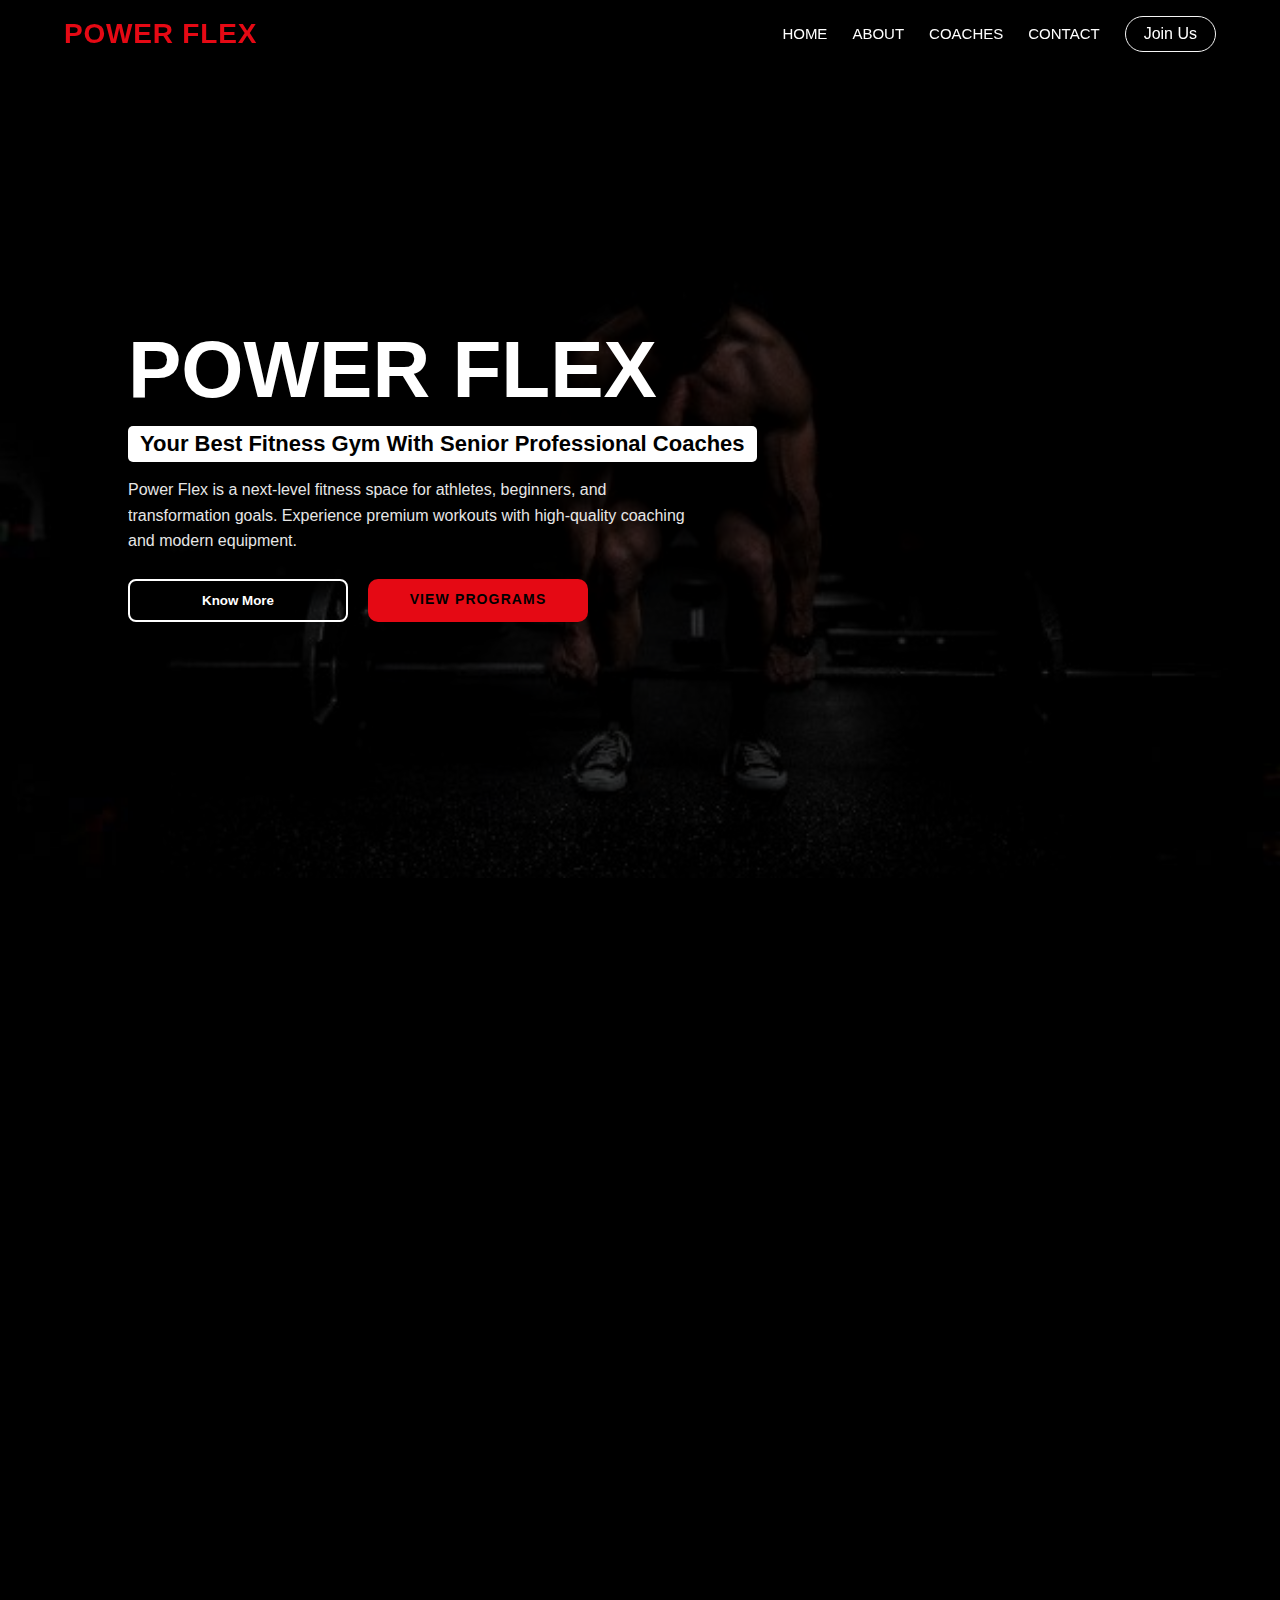
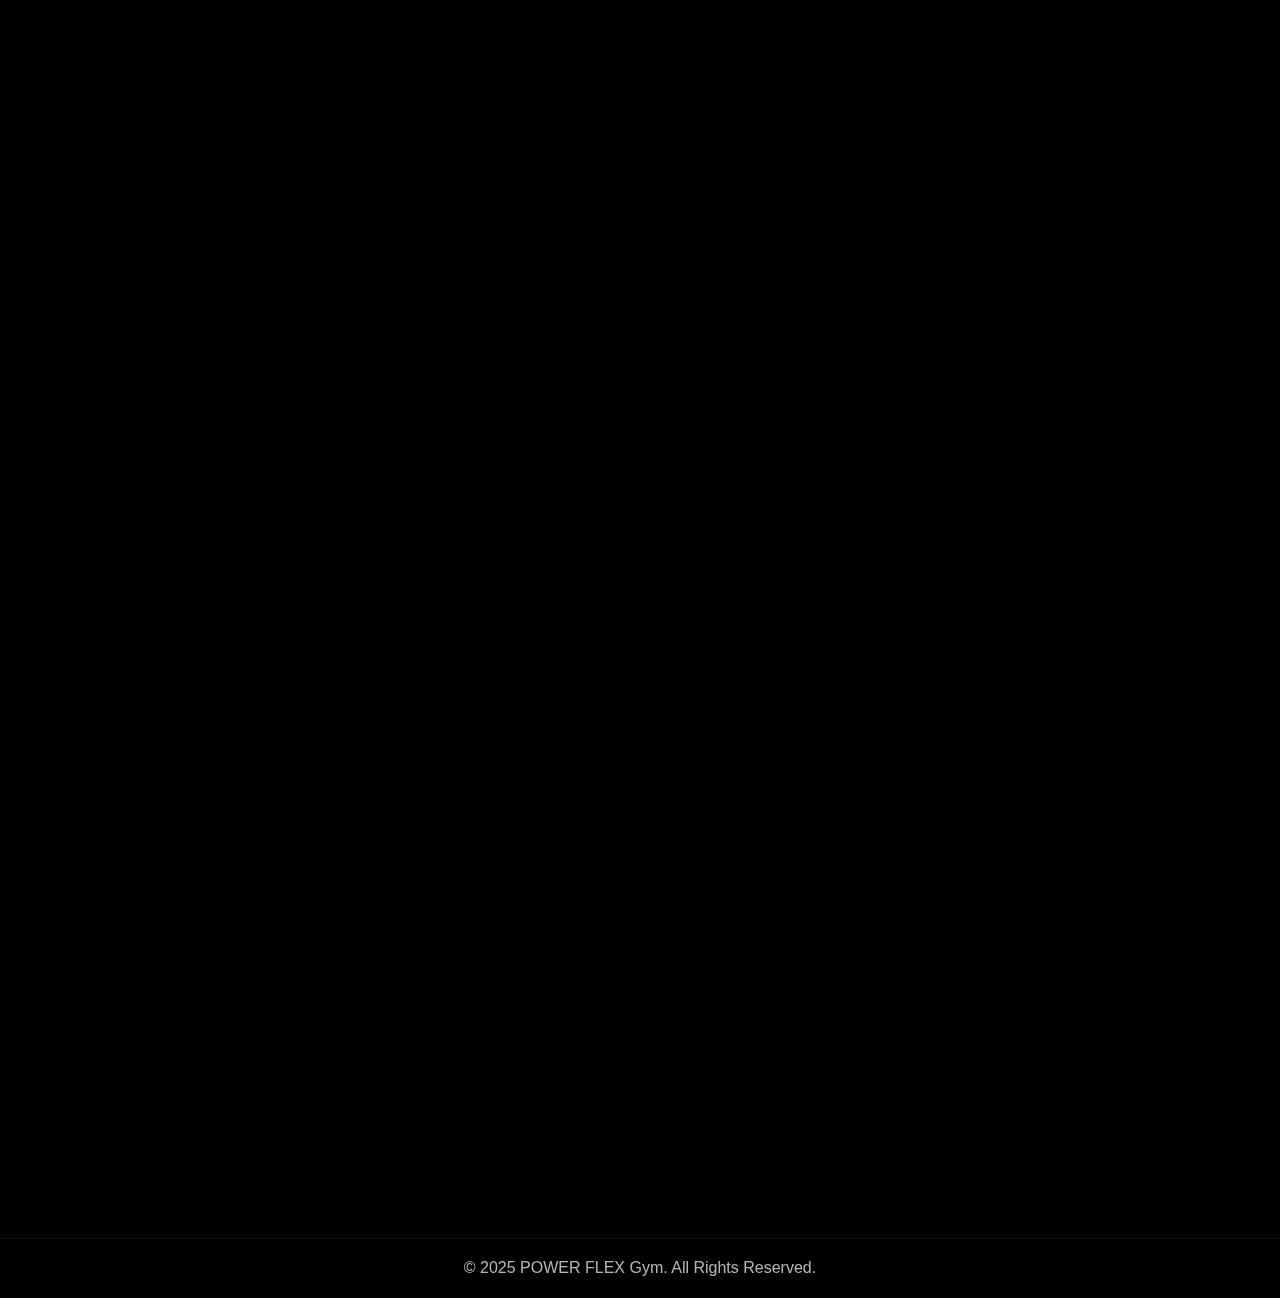
<file: index.html>
<!DOCTYPE html>
<html lang="en">
<head>
    <meta charset="UTF-8">
    <meta name="viewport" content="width=device-width, initial-scale=1.0">
    <title>POWER FLEX – Premium Fitness Gym</title>

    <meta name="description" content="Power Flex Gym – Professional trainers, personalized workout plans, modern equipment, and premium fitness experience.">

    <link rel="stylesheet" href="style.css">
</head>

<body>

    <!-- NAVBAR -->
    <header>
        <nav class="navbar">

            <!-- Mobile Menu -->
            <div class="navSlide" onclick="toggleMenu()">
                <div class="box">
                    <div class="line"></div>
                    <div class="line"></div>
                    <div class="line"></div>
                </div>
            </div>

            <span class="logo">POWER FLEX</span>

            <ul class="navLinks">
                <li><a class="nava" href="#home">HOME</a></li>
                <li><a class="nava" href="#about">ABOUT</a></li>
                <li><a class="nava" href="#coaches">COACHES</a></li>
                <li><a class="nava" href="#contact">CONTACT</a></li>
                <li><a href="join.html" class="pf-join-btn-nav ">Join Us</a></li>
            </ul>

        </nav>
    </header>

    <!-- HERO -->
    <section id="home" class="heroSec">
        <div class="overlay"></div>
        <div class="hero">
            
            <h1 class="heroh1">POWER FLEX</h1>
            <h3>Your Best Fitness Gym With Senior Professional Coaches</h3>
            <p>Power Flex is a next-level fitness space for athletes, beginners, and transformation goals. Experience premium workouts with high-quality coaching and modern equipment.</p>

            <div class="heroBtnCont">
                <button class="heroBtn">Know More</button>
                <a href="programs.html" class="pf-btn-primary heroBtn">View Programs</a>
            </div>
        </div>
    </section>

    <!-- FEATURES -->
    <section class="features reveal">
        <div class="featuresCont">
            <div class="feature">12+ <span class="featureTxt">Years Of Service</span></div>
            <div class="feature">15+ <span class="featureTxt">Trainers</span></div>
            <div class="feature">878+ <span class="featureTxt">Members</span></div>
            <div class="feature">98% <span class="featureTxt">Satisfaction</span></div>
        </div>
    </section>

    <!-- ABOUT -->
    <section id="about" class="aboutSec reveal">
        <div class="aboutCont bigAbout">

            <div class="aboutText">
                <h2>About Us</h2>

                <p class="aboutLarge">
                    Power Flex is a premium, transformation-focused fitness space designed
                    for people who want real and long-lasting results. Our workouts combine
                    science-backed training, modern equipment, and an energetic atmosphere.
                </p>

                <p class="aboutLarge">
                    We focus on strength training, conditioning, fat loss programs, muscle building,
                    functional training, and athletic performance. Every member receives 
                    personalized guidance, ensuring visible results week by week.
                </p>

                <p class="aboutSmall">
                    Our facility includes advanced machines, a free-weight zone, CrossFit turf,
                    cardio deck, mobility & stretching area, HIIT space, and private coaching rooms.
                    Power Flex was built for your transformation, physically and mentally.
                </p>
            </div>

            <div class="aboutImg bigAboutImg">
                <img  src="./gymAssets/sushil-ghimire-5UbIqV58CW8-unsplash.jpg" alt="Gym Image">
                <img  src="./gymAssets/Screenshot_20251114_110328.jpg" alt="Gym Image">
            </div>
        </div>
    </section>


    <!-- COACHES -->
    <section id="coaches" class="coachesSec reveal">
        <h2 class="secTitle">Meet Our Coaches</h2>

        <div class="coachesCont">
            <div class="coachCard">
                <img src="./gymAssets/flex.jpg" alt="Coach">
                <h3>John Smith</h3>
                <p>Strength & Conditioning Coach</p>
            </div>

            <div class="coachCard">
                <img src="./gymAssets/backpose.jpg" alt="Coach">
                <h3>Lee</h3>
                <p>Transformation Specialist</p>
            </div>

            <div class="coachCard">
                <img src="./gymAssets/anastase-maragos-7kEpUPB8vNk-unsplash.jpg" alt="Coach">
                <h3>Johan</h3>
                <p>CrossFit & HIIT Expert</p>
            </div>
        </div>
    </section>

    <!-- CONTACT -->
    <section id="contact" class="contactSec reveal">
        <h2>Contact Us</h2>

        <div class="contactCont">
            <form class="contactForm">
                <input type="text" placeholder="Your Name">
                <input type="email" placeholder="Your Email">
                <textarea placeholder="Your Message"></textarea>
                <button class="contactBtn">Send Message</button>
            </form>

            <div class="contactInfo">
                
                <p><strong>Location:</strong> Power Flex Gym, Pondicherry,India</p>
                <p><strong>Email:</strong> support@powerflex.com</p>
                <p><strong>Phone:</strong> +91 9876543210</p>
            </div>
        </div>
    </section>

    <!-- FOOTER -->
    <footer class="footer">
        <p>© 2025 POWER FLEX Gym. All Rights Reserved.</p>
    </footer>

<script>
function toggleMenu() {
    document.querySelector(".navLinks").classList.toggle("active");
}
document.querySelector(".navLinks").addEventListener('mouseleave',()=>document.querySelector(".navLinks").classList.remove("active"))

// Scroll Animation
function reveal() {
    let reveals = document.querySelectorAll(".reveal");
    for (let i = 0; i < reveals.length; i++) {
        let windowHeight = window.innerHeight;
        let elementTop = reveals[i].getBoundingClientRect().top;
        if (elementTop < windowHeight - 100) {
            reveals[i].classList.add("active");
        }
    }
}
window.addEventListener("scroll", reveal);
</script>

</body>
</html>
</file>
<file: style.css>
:root {
    --primary: #000;
    --secondary: #121212;
    --accent: #e50914;
    --text: #ffffff;
    --text-muted: #cfcfcf;

    --glass-bg: rgba(255, 255, 255, 0.07);
    --glass-border: rgba(255, 255, 255, 0.15);
}

/* ------------------------------ */
/* RESET */
/* ------------------------------ */
* {
    margin: 0;
    padding: 0;
    box-sizing: border-box;
    font-family: "Poppins", sans-serif;
    color: var(--text);
}

body {
    background-color: var(--primary);
    overflow-x: hidden;
}

/* ------------------------------ */
/* HEADER */
/* ------------------------------ */
header {
    position: sticky;
    top: 0;
    width: 100%;
    background: rgba(0, 0, 0, 0.6);
    backdrop-filter: blur(10px);
    z-index: 50;
    animation: fadeDown 0.8s ease forwards;
}

@keyframes fadeDown {
    from { opacity: 0; transform: translateY(-20px); }
    to { opacity: 1; transform: translateY(0); }
}

.navbar {
    width: 90%;
    margin: auto;
    padding: 16px 0;
    display: flex;
    justify-content: space-between;
    align-items: center;
}

/* LOGO */
.logo {
    color: var(--accent);
    font-size: 28px;
    font-weight: 700;
    letter-spacing: .8px;
}

/* NAVIGATION */
.navLinks {
    display: flex;
    list-style: none;
    align-items: center;
    gap: 25px;
}

.nava {
    text-decoration: none;
    font-size: 15px;
    font-weight: 500;
    transition: 0.3s;
}

.nava:hover {
    color: var(--accent);
    letter-spacing: .5px;
    font-weight: 500;
}


/* ------------------------------ */
/* MOBILE MENU */
/* ------------------------------ */
.navSlide {
    display: none;
    cursor: pointer;
}

.navSlide .box {
    width: 28px;
}

.navSlide .line {
    width: 100%;
    height: 3px;
    background: white;
    margin: 6px 0;
    border-radius: 5px;
}
.overlay{
    display: none;
}
/* MOBILE */

@media (max-width: 820px) {

    body {
        overflow-x:hidden ;
    }
    .navLinks {
        position: fixed;
        left: -100%;
        top: 70px;
        width: 60%;
        height: 100vh;
        background: rgba(0, 0, 0, 0.952);backdrop-filter: blur(10px);
        flex-direction: column;
        padding-top: 50px;
        transition: .4s ease;
    }

    .navLinks.active {
        left: 0;
    }
    .navBtn{
        display: none
    }

    .navSlide {
        display: block;
        margin-left: 5%;
    }
    .navbar{
        width: 100%;
    }

    .logo {
        font-size: 20px;
        margin-right: 2%;
    }

    .navLinks {
        padding-top: 100px;
    }
}

/* ------------------------------ */
/* HERO SECTION */
/* ------------------------------ */
.heroSec {
    background-image: url(./gymAssets/anastase-maragos-9dzWZQWZMdE-unsplash.jpg);
    height: 90vh;
    background-size: cover;
    background-position: center;
}

.hero {
    width: 80%;
    height: 100%;
    margin: auto;
    display: flex;
    flex-direction: column;
    justify-content: center;
    background: rgba(0, 0, 0, 0.76);
}

.heroh1 {
    font-size: 5rem;
    font-weight: 800;
    margin-bottom: 10px;
    animation: fadeUp 1.2s ease forwards;
}

@keyframes fadeUp {
    from { opacity:0; transform: translateY(40px); }
    to { opacity:1; transform: translateY(0); }
}

.hero h3 {
    font-size: 22px;
    width: fit-content;
    padding: 5px 12px;
    background: white;
    color: black;
    border-radius: 5px;
    animation: fadeUp 1.6s ease forwards;
}

.hero p {
    width: 55%;
    margin-top: 15px;
    line-height: 1.6;
    opacity: .9;
    animation: fadeUp 2s ease forwards;
}

.heroBtnCont {
    margin-top: 25px;
    display: flex;
    gap: 20px;
}

.heroBtn {
    width: 220px;
    padding: 12px;
    border-radius: 8px;
    border: 2px solid white;
    background: transparent;
    font-weight: 600;
    transition: .3s ease;
}

.heroBtn:hover {
    transform: scale(1.08);
    background: var(--accent);
    border-color: var(--accent);
}

/* MOBILE HERO */

@media(max-width: 820px){
    .heroSec{
        background-image: url(./gymAssets/Screenshot_20251114_110328.jpg);
        position: relative;
        height:80vh;
    }
    .hero{
        justify-content: end;
        width: 100%;
        padding: 5%;
        background-image: linear-gradient(20deg,black 30%,transparent)
    }
    .heroh1{ 
        font-size: 2.4rem;
        margin-bottom: 6%;
    }
    .overlay{
        display: flex;
        position: absolute;
        top: 0;
        left: 0;
        width: 100%;
        height: 20vh;
        background-image: linear-gradient(to top , transparent,black);
    }

    .hero h3 {
        margin-bottom: 5%;
        background-color: rgba(255, 255, 255, 0.151);
        color: rgba(192, 192, 192, 0.623);
        font-size: 1.06rem;
    }
    .hero p{ width: 95%;font-size: medium;margin: 0 auto;opacity: 0.5;color: var(--text-muted);}
    .heroBtn{ width: 160px;margin-bottom: 5%; }
}

/* ------------------------------ */
/* FEATURES SECTION */
/* ------------------------------ */
.features {
    padding: 4% 0;
    background: #000;
}

.featuresCont {
    width: 80%;
    margin: auto;
    display: flex;
    justify-content: space-between;
    gap: 20px;
}

.feature {
    width: 25%;
    padding: 25px;
    color: var(--accent);
    background: var(--glass-bg);
    border: 1px solid var(--glass-border);
    border-radius: 12px;
    font-size: 32px;
    font-weight: 700;
    text-align: center;
    backdrop-filter: blur(6px);
    transition: 0.3s ease;
}

.feature:hover {
    transform: translateY(-10px);
    box-shadow: 0 0 18px rgba(255,255,255,0.2);
}

.featureTxt {
    font-size: 14px;
    color: var(--text-muted);
    margin-top: 5px;
}

@media(max-width: 820px){
    .featuresCont {
        flex-wrap: wrap;
        justify-content: center;
    }

    .feature {
        width: 45%;
        margin-bottom: 15px;
        display: flex;
        justify-content: center;
        align-items: center;
        gap: 5%;
    }
}

@media(max-width: 500px){
    .feature {
        width: 100%;
    }
}

/* simple fade reveal */
.reveal {opacity: 0; transform: translateY(60px); transition: 1s;}
.reveal.active {opacity: 1; transform: translateY(0);}

/* BIG ABOUT SECTION */
.bigAbout {
    width: 100%;
    max-width: 1500px;
    display: flex;
    gap: 70px;
    margin-top: 5%;
    padding: 0 20px;
}

.bigAboutImg img {
    width: 520px;
    height: 70vh;
    object-fit: cover;
    border-radius: 14px;
}

.aboutText h2 {
    font-size:3rem;
    margin-bottom: 2%;
}

.aboutLarge {
    font-size: 1.2rem;
    line-height: 1.85;
    margin-bottom: 22px;
    opacity: .95;
    margin-left:5%;
}

.aboutSmall {
    font-size: 1.15rem;
    opacity: .82;
    margin-left: 2%;
    line-height: 1.7;
}
.aboutImg {
    height: 50%;
    width: 100%;
    left: 0;
    position: absolute;
    top: 0;
    z-index: -2;
    display: flex;
    flex-direction: column;
    justify-content: space-around;
}
.bigAboutImg img {
    width: 100%;
    height: 100%;
    
}
.bigAbout{
    background-color: rgba(0, 0, 0, 0.863);
}



/* Mobile */
@media(max-width: 600px){
    .bigAbout {
        flex-direction: column;
        gap: 35px;
        position: relative;
        
    }
    .aboutImg {
        width: 100%;
        height: 100%;
        left: 0;
        position: absolute;
        top: 0;
        z-index: -2;
        display: flex;
        flex-direction: column;
        justify-content: space-around;
    }
    .bigAboutImg img {
        width: 100%;
        height: 100%;
        
    }
    .aboutText {
        width: 100%;
    }
    .aboutText h2{
        font-size: 2rem;
        margin-bottom: 5%;
    }
    .bigAbout{
        background-color: rgba(0, 0, 0, 0.863);
        width: 100%;
    }

    .aboutLarge {
        font-size: 1.08rem;
    }
}
@media (min-width:335px) {
    .aboutImg {
        height: 60%;
    }
}
@media (min-width:366px) {
    .aboutImg {
        height:50%;
    }
}



/* Coaches */
.coachesSec {
    padding: 5% 0;
    text-align: center;
    margin-top: 5%;
}
.secTitle {
    font-size: 40px;
    margin-bottom: 40px;
}
.coachesCont {
    display: flex;
    justify-content: center;
    gap: 30px;
    flex-wrap: wrap;
}
.coachCard {
    width: 260px;
    padding: 20px;
    height: fit-content;
    background: var(--glass-bg);
    border-radius: 12px;
    border: 1px solid var(--glass-border);
    backdrop-filter: blur(6px);
    transition: .3s;
}
.coachCard:hover {
    transform: translateY(-10px);
}
.coachCard img {
    width: 100%;
    border-radius: 12px;
    margin-bottom: 15px;
}
.coachCard h3 {
    font-size: 20px;
}
.coachCard p {
    opacity: .8;
}

/* Contact */
.contactSec {
    padding: 5% 0;
    margin-top: 5%;
    text-align: center;
}
.contactCont {
    width: 80%;
    margin: auto;
    display: flex;
    justify-content: space-between;
    gap: 40px;
}
.contactSec h2 {
    margin-bottom: 5%;
}
.contactForm {
    display: flex;
    flex-direction: column;
    gap: 15px;
    width: 50%;
}
.contactForm input,
.contactForm textarea {
    background: rgba(255,255,255,0.1);
    border: none;
    padding: 20px;
    border-radius: 8px;
    outline: none;
}
.contactForm textarea {
    height: 120px;
}
.contactBtn {
    padding: 12px;
    background: var(--accent);
    border: none;
    border-radius: 8px;
    cursor: pointer;
    font-weight: 600;
}
.contactInfo {
    border: 2px solid white;
    padding: 5%;
    background-color: var(--secondary);
    width:50%;
    height: fit-content;
    margin: auto 0;
    border-radius:15px;
    line-height:1.5;
}

/* responsive */
@media(max-width:820px) {
    .contactCont {flex-direction: column;margin-top: 10%;}
    .contactForm {width: 100%;}
    .contactSec h2 {
     margin-bottom: 10%;

    }
    .coachesSec {
     margin-top: 10%;
    }
    .contactInfo{
        width: 100%;
    }
}

/* Footer */
.footer {
    padding: 20px;
    text-align: center;
    border-top: 1px solid rgba(255,255,255,0.1);
    opacity: .7;
}






/* HEADER / NAV */
.pf-header {
    position: sticky;
    top: 0;
    z-index: 50;
    display: flex;
    align-items: center;
    justify-content: space-between;
    padding: 18px 8%;
    background: rgba(0, 0, 0, 0.9);
    border-bottom: 1px solid #222;
}

.pf-logo {
    font-weight: 700;
    letter-spacing: 2px;
    font-size: 20px;
    color: #ff1f1f;
}

.pf-nav {
    display: flex;
    gap: 24px;
    align-items: center;
    font-size: 14px;
}

.pf-nav a {
    text-decoration: none;
    color: #f5f5f5;
    letter-spacing: 0.07em;
    font-weight: 400;
    text-transform: uppercase;
}

.pf-nav a:hover,
.pf-nav a.active-nav {
    color: #ffffff;
}

.pf-join-btn-nav {
    display: block;
    text-decoration: none;
    padding: 8px 18px;
    border-radius: 999px;
    border: 1px solid #f5f5f5;
    transition: 0.5s ease;
}

.pf-join-btn-nav:hover {
    background: #ff1f1f;
    color: #000000;
    border-color: #ff1f1f;
}

/* HERO SECTIONS */
.pf-hero {
    padding: 80px 8% 60px;
    background: radial-gradient(circle at top left, #222, #000);
}

.programs-hero {
    background-image: linear-gradient(to bottom, rgba(0,0,0,0.9), rgba(0,0,0,1)), url("gym-bg-programs.jpg");
    background-size: cover;
    background-position: center;
}

.join-hero {
    background-image: linear-gradient(to bottom, rgba(0,0,0,0.9), rgba(0,0,0,1)), url("gym-bg-join.jpg");
    background-size: cover;
    background-position: center;
}

.pf-hero-content {
    max-width: 650px;
}

.pf-hero-content h1 {
    font-size: 40px;
    font-weight: 700;
    margin-bottom: 12px;
}

.pf-hero-content p {
    font-size: 15px;
    color: #d0d0d0;
}

/* SECTIONS */
.pf-section {
    padding: 50px 8% 70px;
}

.pf-section h2 {
    font-size: 28px;
    margin-bottom: 8px;
}

.pf-section-sub {
    color: #b0b0b0;
    font-size: 14px;
    margin-bottom: 28px;
}

/* PROGRAM CARDS */
.pf-card-grid {
    display: grid;
    grid-template-columns: repeat(auto-fit, minmax(260px, 1fr));
    gap: 24px;
}

.pf-card {
    background: #101010;
    border-radius: 16px;
    padding: 22px 20px;
    border: 1px solid #1f1f1f;
    transition: transform 0.2s ease, box-shadow 0.2s ease, border-color 0.2s ease;
}

.pf-card h3 {
    font-size: 18px;
    margin-bottom: 8px;
}

.pf-card p {
    font-size: 14px;
    color: #c2c2c2;
    margin-bottom: 12px;
}

.pf-card ul {
    list-style: none;
    font-size: 13px;
    color: #a7a7a7;
}

.pf-card ul li::before {
    content: "• ";
    color: #ff1f1f;
}

.pf-card:hover {
    transform: translateY(-4px);
    border-color: #ff1f1f;
    box-shadow: 0 12px 30px rgba(0, 0, 0, 0.8);
}

/* BUTTONS */
.pf-btn-primary {
    display: inline-block;
    padding: 12px 26px;
    border-radius: 10px;
    border: none;
    text-decoration: none;
    background: var(--accent);
    color: #000;
    text-align: center;
    font-size: 14px;
    font-weight: 600;
    letter-spacing: 0.08em;
    text-transform: uppercase;
    cursor: pointer;
}

.pf-btn-primary:hover {
    background: #740303;
}

.pf-center-btn {
    margin-top: 32px;
    text-align: center;
}

.pf-full-btn {
    width: 100%;
    text-align: center;
}

/* JOIN FORM LAYOUT */
.join-section {
    display: grid;
    grid-template-columns: minmax(0, 2.1fr) minmax(0, 1.4fr);
    gap: 40px;
}

.pf-form-wrapper h2 {
    margin-bottom: 4px;
}

.pf-form {
    margin-top: 18px;
}

.pf-form-row {
    margin-bottom: 16px;
    display: flex;
    flex-direction: column;
    gap: 6px;
}

.pf-form-row label {
    font-size: 13px;
    color: #dcdcdc;
}

.pf-form-row input,
.pf-form-row select,
.pf-form-row textarea {
    background: #050505;
    border: 1px solid #222;
    border-radius: 10px;
    padding: 10px 12px;
    color: #f5f5f5;
    font-size: 14px;
}

.pf-form-row input:focus,
.pf-form-row select:focus,
.pf-form-row textarea:focus {
    outline: none;
    border-color: #ff1f1f;
}

.pf-form-row.two-col {
    display: grid;
    grid-template-columns: 1fr 1fr;
    gap: 14px;
}

/* JOIN SIDE INFO */
.pf-join-info h3 {
    margin-bottom: 10px;
    font-size: 18px;
}

.pf-join-info ul {
    list-style: none;
    margin-bottom: 18px;
    font-size: 14px;
    color: #c0c0c0;
}

.pf-join-info ul li::before {
    content: "✔ ";
    color: #ff1f1f;
}

.pf-contact-mini p {
    font-size: 14px;
    color: #d0d0d0;
}

/* FOOTER */
.pf-footer {
    border-top: 1px solid #181818;
    padding: 18px 8%;
    text-align: center;
    font-size: 13px;
    color: #888;
    background: #000;
}

/* RESPONSIVE */
@media (max-width: 900px) {
    .join-section {
        grid-template-columns: 1fr;
    }
}

@media (max-width: 600px) {
    .pf-header {
        flex-direction: column;
        gap: 12px;
        align-items: flex-start;
    }

    .pf-join-btn-nav {
        display: none;
    }
    .pf-nav {
        flex-wrap: wrap;
        gap: 14px;
        font-size: 12px;
    }

    .pf-hero-content h1 {
        font-size: 30px;
    }
}
</file>
